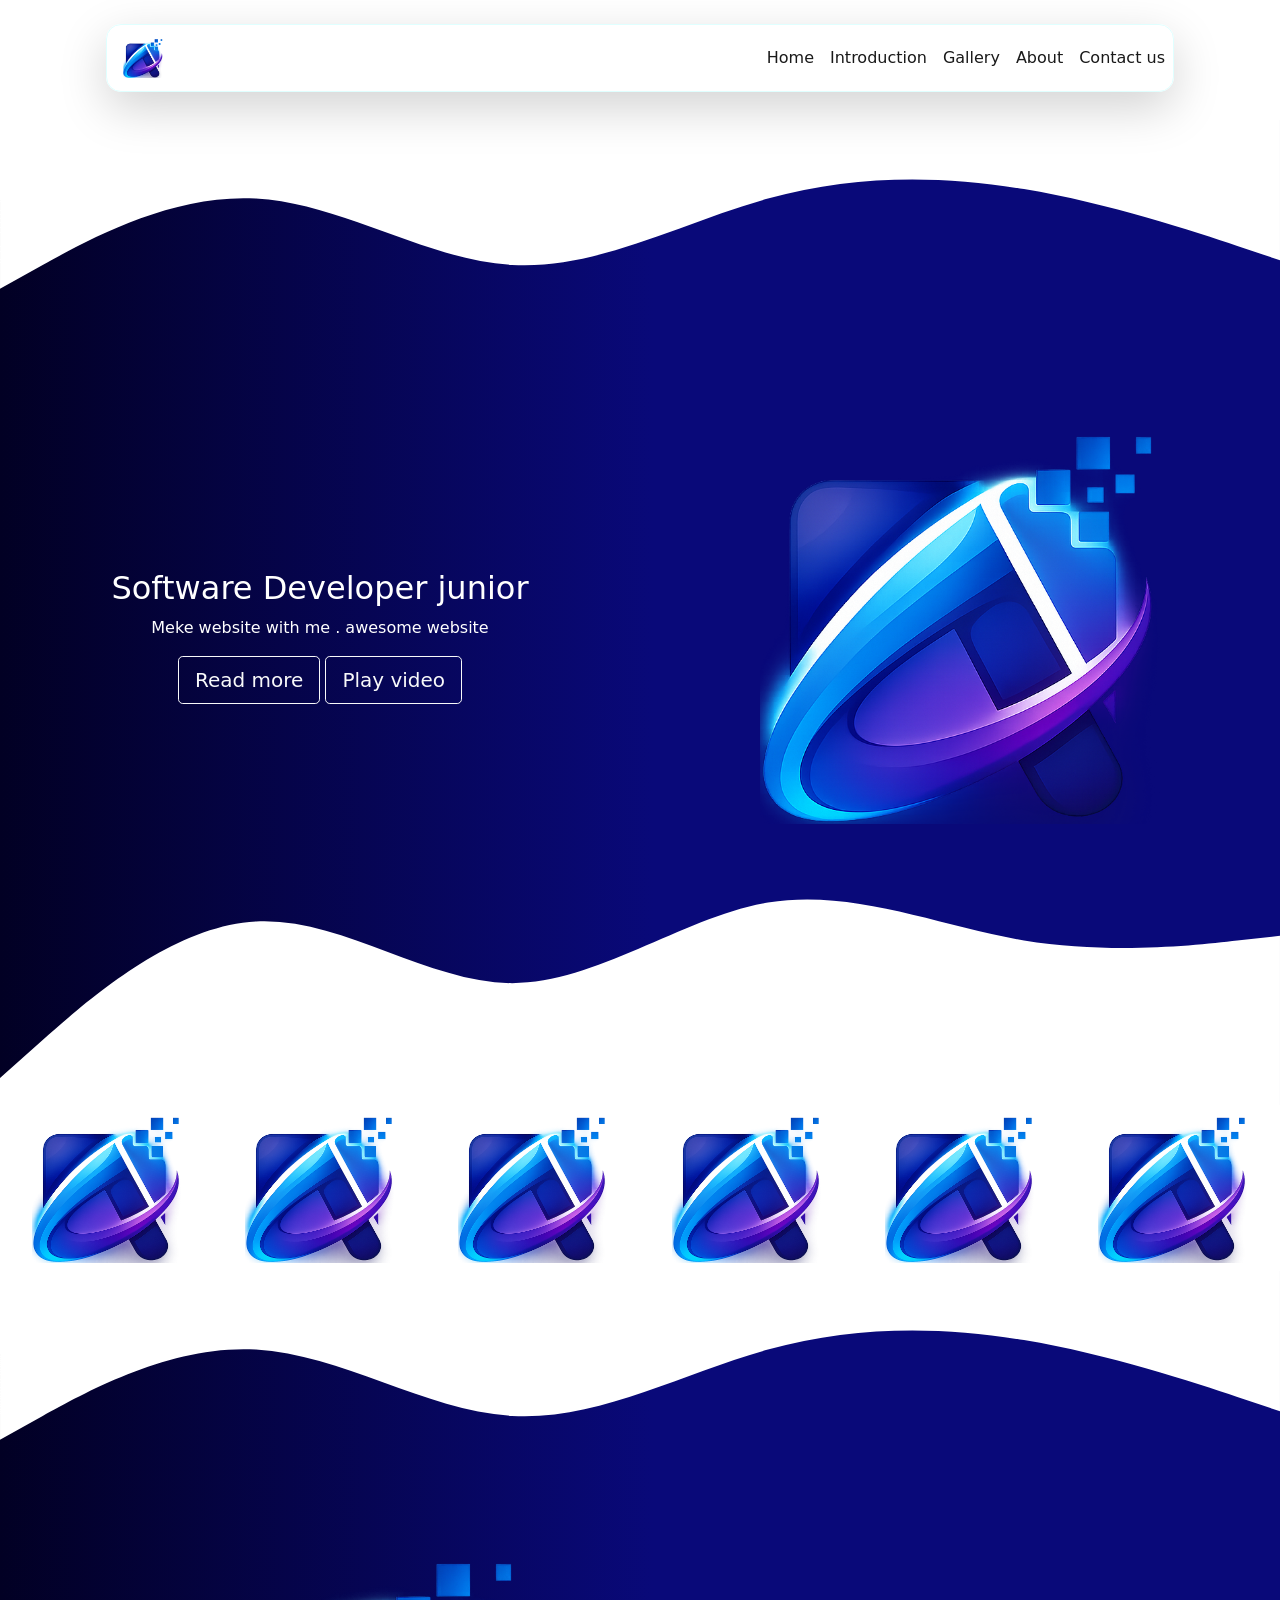
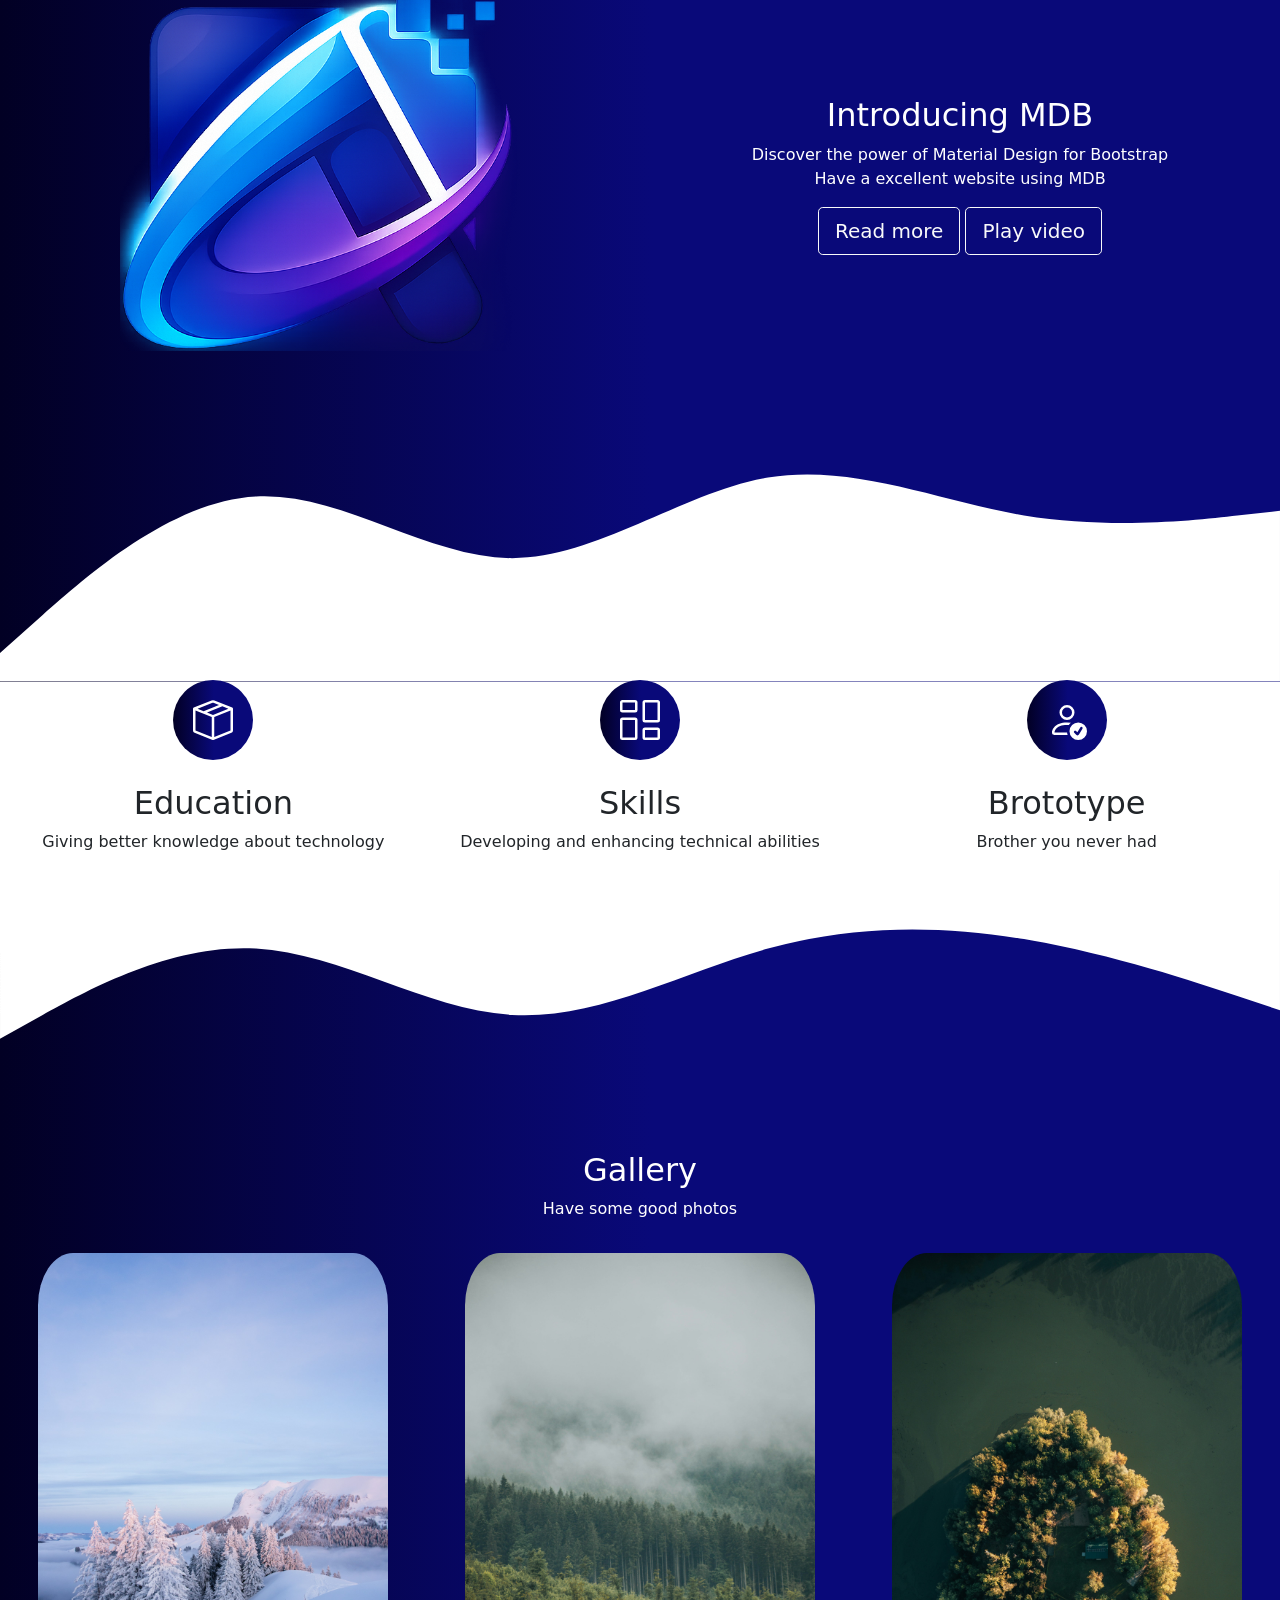
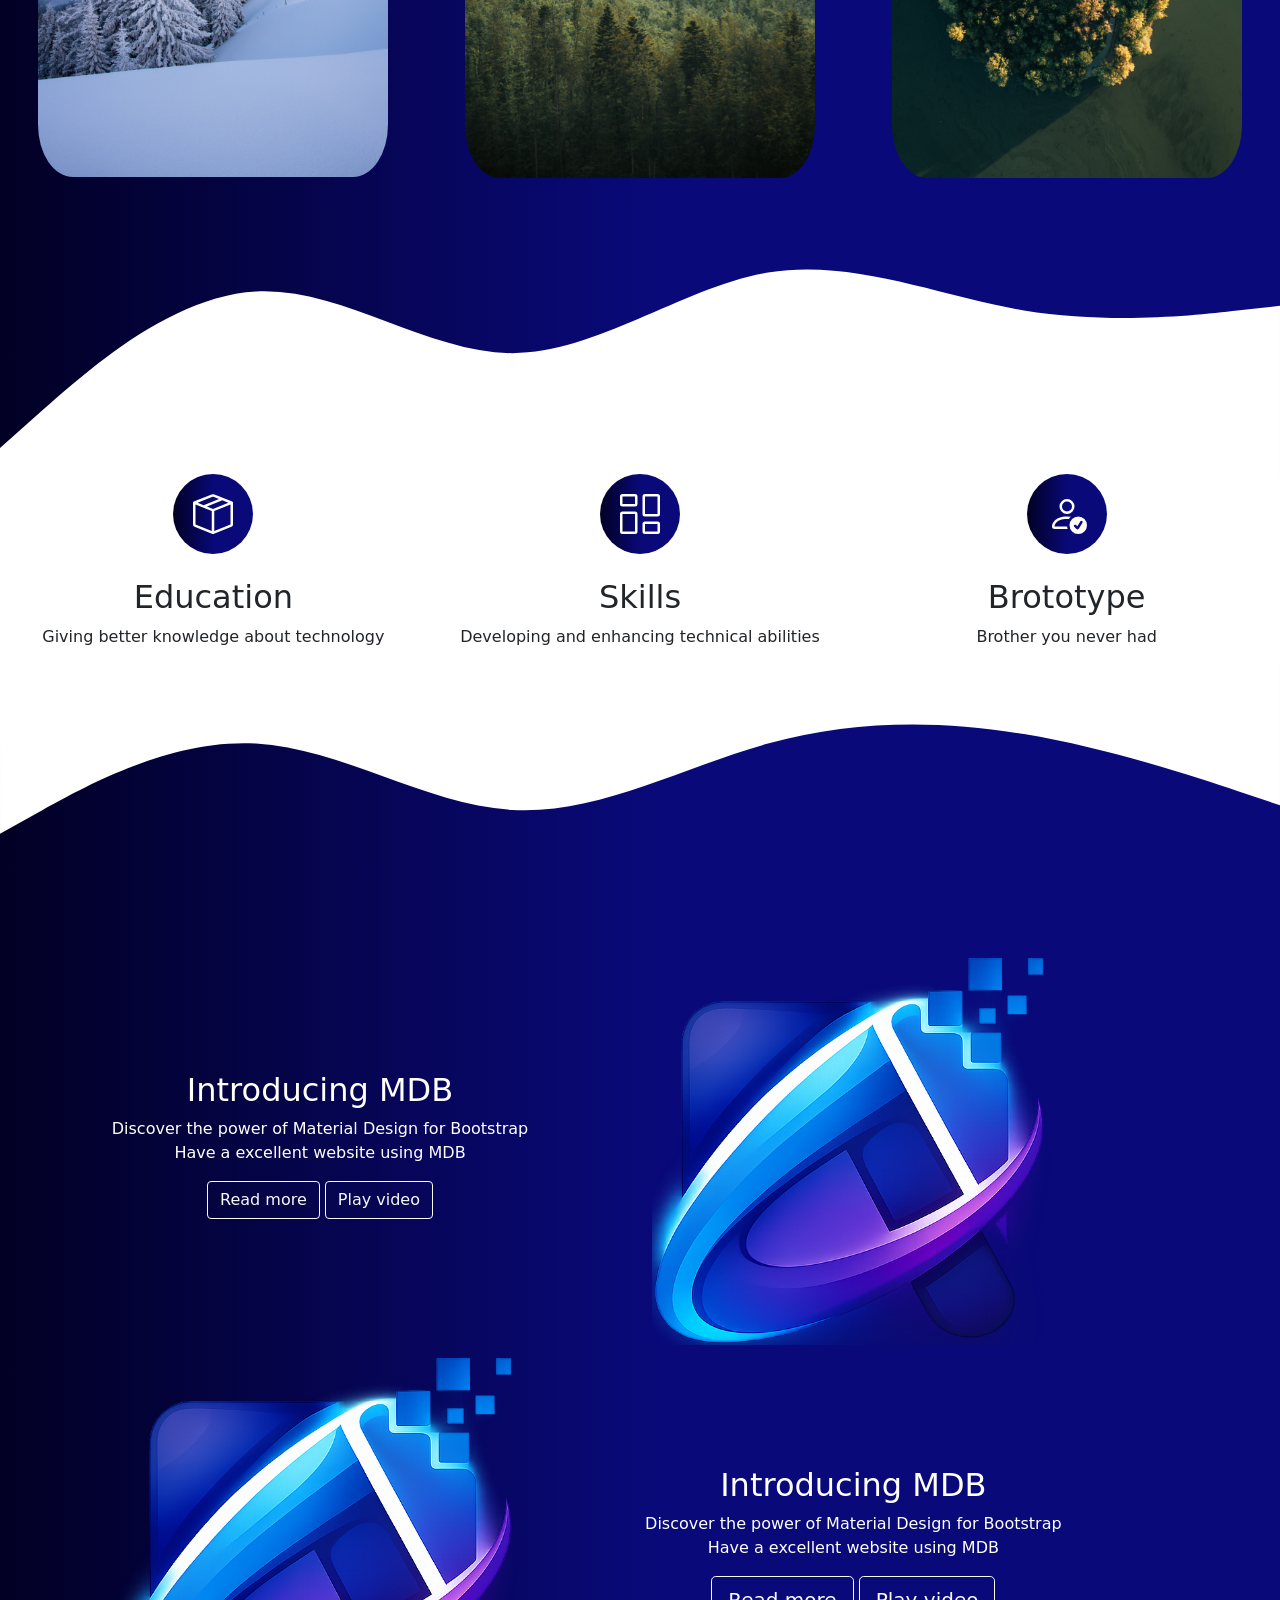
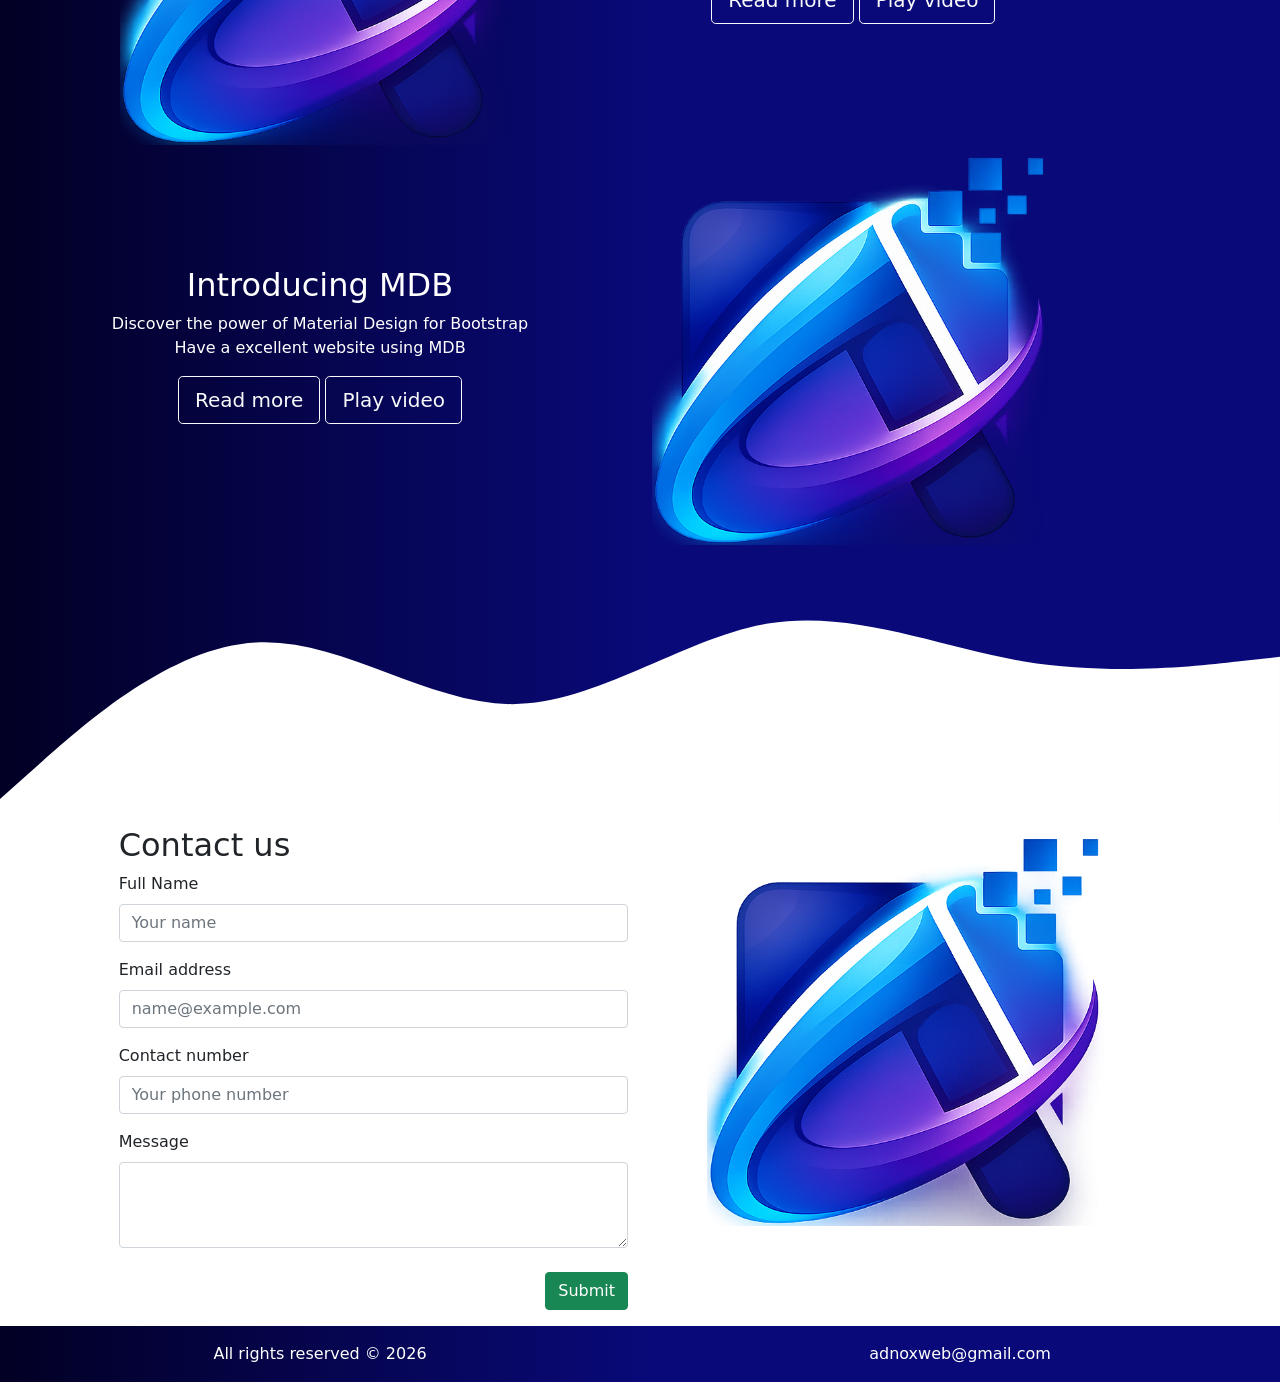
<file: index.html>
<!DOCTYPE html>
<html lang="en" style="scroll-behavior: smooth;">
<head>
    <meta charset="UTF-8">
    <meta name="viewport" content="width=device-width, initial-scale=1.0">
    <title>Portfolio</title>
    <link rel="stylesheet" href="css\bootstrap.min.css">
    <link rel="stylesheet" href="css/style.css">
        <script src="https://ajax.googleapis.com/ajax/libs/jquery/3.5.1/jquery.min.js"></script>

    <style>
     
      .nav-overlay {
        position: fixed;
        inset: 0;
        background: rgba(0, 0, 0, 0.95);
        display: flex;
        align-items: center;
        justify-content: center;
        opacity: 0;
        visibility: hidden;
        transition: opacity 0.35s ease, visibility 0.35s ease;
        z-index: 2000;
      }
      .nav-overlay.show {
        opacity: 1;
        visibility: visible;
      }
      .nav-overlay-close {
        position: absolute;
        top: 1rem;
        right: 1rem;
        color: #ffffff;
        background: transparent;
        border: none;
        font-size: 2rem;
        cursor: pointer;
        line-height: 1;
      }
      .nav-overlay-content {
        display: flex;
        flex-direction: column;
        align-items: center;
        gap: 1.5rem;
      }
      .nav-overlay-content a {
        color: #ffffff;
        text-decoration: none;
        text-transform: uppercase;
        letter-spacing: 0.2em;
        font-size: 2rem;
      }
      @media (max-width: 576px) {
        .nav-overlay-content a {
          font-size: 1.6rem;
        }
      }
    </style>
</head>

<body>


      <div class="container fixed-top " >
      <div class="row p-4">
        <div class="col-md-12 ">
           <nav class=" fixed navbar navbar-expand-lg navbar-light 
            shadow-lg back" style="border-radius: 15px; border: 1px solid lightcyan;"> 

    <a class="navbar-brand ps-3 d-flex">
      <img src="image/logo.png" width="40px" height="40px"></a>
    <button id="navToggle" class="navbar-toggler me-3" type="button"
     aria-label="Toggle navigation menu">
      <span class="navbar-toggler-icon  "></span>
    </button>
    <div class="collapse navbar-collapse justify-content-end" id="navbarNav">
      <ul class="navbar-nav">
        <li class="nav-item">
          <a class="nav-link active" aria-current="page" href="#home-section">Home</a>
        </li>
        <li class="nav-item">
          <a class="nav-link active" aria-current="page" href="#intro-section">Introduction</a>
        </li>
   <li class="nav-item">
          <a class="nav-link active" aria-current="page" href="#gallery-section">Gallery</a>
        </li>

       <li class="nav-item">
          <a class="nav-link active" aria-current="page" href="#about-section">About </a>
        </li>  
        <li class="nav-item">
          <a class="nav-link active" aria-current="page" href="#gform">Contact us</a>
        </li>               
      </ul>
    </div>
    </nav>
    <div id="navOverlay" class="nav-overlay" aria-hidden="true">
      <button id="navOverlayClose" class="nav-overlay-close" type="button" aria-label="Close menu">&times;</button>
      <div class="nav-overlay-content">
        <a href="#home-section">HOME</a>
        <a href="#intro-section">INTRODUCTION</a>
        <a href="#gallery-section">GALLERY</a>
        <a href="#about-section">ABOUT</a>
        <a href="#gform">CONTACT US</a>
      </div>
    </div>
    </div>
    </div>
  </div>
  
<br> <br> <br> <br> <br>
<header class="page-header gradient-2" >
  <section id="home-section">
        <svg class="b-white" xmlns="http://www.w3.org/2000/svg" viewBox="0 0 1440 320"><path fill="#ffffff" fill-opacity="1" d="M0,192L48,165.3C96,139,192,85,288,90.7C384,96,480,160,576,165.3C672,171,768,117,864,90.7C960,64,1056,64,1152,80C1248,96,1344,128,1392,144L1440,160L1440,0L1392,0C1344,0,1248,0,1152,0C1056,0,960,0,864,0C768,0,672,0,576,0C480,0,384,0,288,0C192,0,96,0,48,0L0,0Z"></path></svg>

    <div class="container-fluid">
        <div class="row align-items-center">
            <div class="col-md-6 text-center pt-5 text-white">
                <h2>Software Developer junior</h2>
                <p>Meke website with me . awesome website</p>
                <button class="btn btn-outline-light btn-lg ">Read more</button>
                <button class="btn btn-outline-light btn-lg ">Play video</button>
            </div>
            <div class="col-md-6 pt-4 img-center"><img src="image/logo.png" width="400px" height="300px" class="img-fluid d-block mx-auto" ></div>
        </div>
        </section>

    </div>
              <svg class="b-white" xmlns="http://www.w3.org/2000/svg" viewBox="0 0 1440 320"><path fill="#ffffff" fill-opacity="1" d="M0,288L48,245.3C96,203,192,117,288,112C384,107,480,181,576,181.3C672,181,768,107,864,90.7C960,75,1056,117,1152,133.3C1248,149,1344,139,1392,133.3L1440,128L1440,320L1392,320C1344,320,1248,320,1152,320C1056,320,960,320,864,320C768,320,672,320,576,320C480,320,384,320,288,320C192,320,96,320,48,320L0,320Z"></path></svg>

    
    
    
    </header>
<section class="companies" id="companies-section">
  
    <div class="container-fluid">
        <div class="row ">
            <span class="col-md-2 p-2 "><img src="image/logo.png" class="img-fluid d-block mx-auto" width="150" height="150" ></span>
            <span class="col-md-2 p-2 "><img src="image/logo.png" class="img-fluid d-block mx-auto" width="150" height="150" ></span>
            <span class="col-md-2 p-2 "><img src="image/logo.png" class="img-fluid d-block mx-auto" width="150" height="150" ></span>
            <span class="col-md-2 p-2 "><img src="image/logo.png" class="img-fluid d-block mx-auto" width="150" height="150" ></span>
            <span class="col-md-2 p-2 "><img src="image/logo.png" class="img-fluid d-block mx-auto" width="150" height="150" ></span>
            <span class="col-md-2 p-2 "><img src="image/logo.png" class="img-fluid d-block mx-auto" width="150" height="150" ></span>
            
        </div>
    </div>
</section>
<section class="gradient" id="intro-section">
        <svg class="b-white" xmlns="http://www.w3.org/2000/svg" viewBox="0 0 1440 320"><path fill="#ffffff" fill-opacity="1" d="M0,192L48,165.3C96,139,192,85,288,90.7C384,96,480,160,576,165.3C672,171,768,117,864,90.7C960,64,1056,64,1152,80C1248,96,1344,128,1392,144L1440,160L1440,0L1392,0C1344,0,1248,0,1152,0C1056,0,960,0,864,0C768,0,672,0,576,0C480,0,384,0,288,0C192,0,96,0,48,0L0,0Z"></path></svg>

  <div class="container-fluid">
    <div class="row align-items-center ">
      
     <div class="col-md-6  img-center pb-5  "><img src="image/logo.png" width="400px" height="300px" class="img-fluid d-block mx-auto " ></div>
     <div class="col-md-6 text-center text-white ">
      <h2>Introducing MDB</h2>
      <p>Discover the power of Material Design for Bootstrap <br>
      Have a excellent website using MDB</p>
      <button class="btn btn-outline-light btn-lg">Read more</button>
      <button class="btn btn-outline-light btn-lg">Play video</button>

    </div>
    </div>
  </div>
  </section>
          <svg class="b-white gradient-2" xmlns="http://www.w3.org/2000/svg" viewBox="0 0 1440 320"><path fill="#ffffff" fill-opacity="1" d="M0,288L48,245.3C96,203,192,117,288,112C384,107,480,181,576,181.3C672,181,768,107,864,90.7C960,75,1056,117,1152,133.3C1248,149,1344,139,1392,133.3L1440,128L1440,320L1392,320C1344,320,1248,320,1152,320C1056,320,960,320,864,320C768,320,672,320,576,320C480,320,384,320,288,320C192,320,96,320,48,320L0,320Z"></path></svg>


<section  >
  <div class="container-fluid ">
    <div class="row">
      <div class="col-md-4  text-center "><div class="icon gradient "><svg xmlns="http://www.w3.org/2000/svg" width="40" height="40" fill="currentColor" class="bi bi-box-seam" viewBox="0 0 16 16">
  <path d="M8.186 1.113a.5.5 0 0 0-.372 0L1.846 3.5l2.404.961L10.404 2zm3.564 1.426L5.596 5 8 5.961 14.154 3.5zm3.25 1.7-6.5 2.6v7.922l6.5-2.6V4.24zM7.5 14.762V6.838L1 4.239v7.923zM7.443.184a1.5 1.5 0 0 1 1.114 0l7.129 2.852A.5.5 0 0 1 16 3.5v8.662a1 1 0 0 1-.629.928l-7.185 2.874a.5.5 0 0 1-.372 0L.63 13.09a1 1 0 0 1-.63-.928V3.5a.5.5 0 0 1 .314-.464z"/>
</svg></div>
<br>
<br>
<h2>Education</h2>
<p>Giving better knowledge about technology</p>
</div>
      <div class="col-md-4 text-center ">
        <div class="icon gradient"><svg xmlns="http://www.w3.org/2000/svg" width="40" height="40" fill="currentColor" class="bi bi-columns-gap" viewBox="0 0 16 16">
  <path d="M6 1v3H1V1zM1 0a1 1 0 0 0-1 1v3a1 1 0 0 0 1 1h5a1 1 0 0 0 1-1V1a1 1 0 0 0-1-1zm14 12v3h-5v-3zm-5-1a1 1 0 0 0-1 1v3a1 1 0 0 0 1 1h5a1 1 0 0 0 1-1v-3a1 1 0 0 0-1-1zM6 8v7H1V8zM1 7a1 1 0 0 0-1 1v7a1 1 0 0 0 1 1h5a1 1 0 0 0 1-1V8a1 1 0 0 0-1-1zm14-6v7h-5V1zm-5-1a1 1 0 0 0-1 1v7a1 1 0 0 0 1 1h5a1 1 0 0 0 1-1V1a1 1 0 0 0-1-1z"/>
</svg></div>
<br>
<br>
<h2>Skills</h2>
<p>Developing and enhancing technical abilities</p>
      </div>
      <div class="col-md-4 text-center ">
        <div class="icon gradient "><svg xmlns="http://www.w3.org/2000/svg" width="40" height="40" fill="currentColor" class="bi bi-person-check" viewBox="0 0 16 16">
  <path d="M12.5 16a3.5 3.5 0 1 0 0-7 3.5 3.5 0 0 0 0 7m1.679-4.493-1.335 2.226a.75.75 0 0 1-1.174.144l-.774-.773a.5.5 0 0 1 .708-.708l.547.548 1.17-1.951a.5.5 0 1 1 .858.514M11 5a3 3 0 1 1-6 0 3 3 0 0 1 6 0M8 7a2 2 0 1 0 0-4 2 2 0 0 0 0 4"/>
  <path d="M8.256 14a4.5 4.5 0 0 1-.229-1.004H3c.001-.246.154-.986.832-1.664C4.484 10.68 5.711 10 8 10q.39 0 .74.025c.226-.341.496-.65.804-.918Q8.844 9.002 8 9c-5 0-6 3-6 4s1 1 1 1z"/>
</svg></div>
<br>
<br>
<h2>Brototype</h2>
<p>Brother you never had</p>
      </div>
    </div>
  </div>
  
</section>
<section class="gradient-2" id="gallery-section" >
                <svg class="b-white" xmlns="http://www.w3.org/2000/svg" viewBox="0 0 1440 320"><path fill="#ffffff" fill-opacity="1" d="M0,192L48,165.3C96,139,192,85,288,90.7C384,96,480,160,576,165.3C672,171,768,117,864,90.7C960,64,1056,64,1152,80C1248,96,1344,128,1392,144L1440,160L1440,0L1392,0C1344,0,1248,0,1152,0C1056,0,960,0,864,0C768,0,672,0,576,0C480,0,384,0,288,0C192,0,96,0,48,0L0,0Z"></path></svg>


  
  <div class="container-fluid  text-white" >
    
    <div class="row">

      <div class="col-md-12 text-center">
        <h2>Gallery</h2>
        <p>Have some good photos</p>
      </div>
    </div>
    <div class="row  text-center" ">
      <div class="col-md-4 p-3 "><img src="marsumilae-UYUmAFfHh-o-unsplash.jpg" width="350" height="500" class="img-fluid radii"></div>
      <div class="col-md-4 p-3" ><img src="oleksii-rozanov-_bN1UXyRSj0-unsplash.jpg" width="350" height="500" class="img-fluid radii"></div>
      <div class="col-md-4 p-3"><img src="erik-fabian-Hwqc8Mv0KPM-unsplash (1).jpg" width="350" height="400" class="img-fluid radii"></div>
    </div>
  </div>
  </section>
  <section id="about-section"  >
 <svg class=" gradient-2  b-white" xmlns="http://www.w3.org/2000/svg" viewBox="0 0 1440 320"><path fill="#ffffff" fill-opacity="1" d="M0,288L48,245.3C96,203,192,117,288,112C384,107,480,181,576,181.3C672,181,768,107,864,90.7C960,75,1056,117,1152,133.3C1248,149,1344,139,1392,133.3L1440,128L1440,320L1392,320C1344,320,1248,320,1152,320C1056,320,960,320,864,320C768,320,672,320,576,320C480,320,384,320,288,320C192,320,96,320,48,320L0,320Z"></path></svg>

  <div class="container-fluid ">
    <div class="row">
      <div class="col-md-4  text-center "><div class="icon gradient "><svg xmlns="http://www.w3.org/2000/svg" width="40" height="40" fill="currentColor" class="bi bi-box-seam" viewBox="0 0 16 16">
  <path d="M8.186 1.113a.5.5 0 0 0-.372 0L1.846 3.5l2.404.961L10.404 2zm3.564 1.426L5.596 5 8 5.961 14.154 3.5zm3.25 1.7-6.5 2.6v7.922l6.5-2.6V4.24zM7.5 14.762V6.838L1 4.239v7.923zM7.443.184a1.5 1.5 0 0 1 1.114 0l7.129 2.852A.5.5 0 0 1 16 3.5v8.662a1 1 0 0 1-.629.928l-7.185 2.874a.5.5 0 0 1-.372 0L.63 13.09a1 1 0 0 1-.63-.928V3.5a.5.5 0 0 1 .314-.464z"/>
</svg></div>
<br>
<br>
<h2>Education</h2>
<p>Giving better knowledge about technology</p>
</div>
      <div class="col-md-4 text-center ">
        <div class="icon gradient"><svg xmlns="http://www.w3.org/2000/svg" width="40" height="40" fill="currentColor" class="bi bi-columns-gap" viewBox="0 0 16 16">
  <path d="M6 1v3H1V1zM1 0a1 1 0 0 0-1 1v3a1 1 0 0 0 1 1h5a1 1 0 0 0 1-1V1a1 1 0 0 0-1-1zm14 12v3h-5v-3zm-5-1a1 1 0 0 0-1 1v3a1 1 0 0 0 1 1h5a1 1 0 0 0 1-1v-3a1 1 0 0 0-1-1zM6 8v7H1V8zM1 7a1 1 0 0 0-1 1v7a1 1 0 0 0 1 1h5a1 1 0 0 0 1-1V8a1 1 0 0 0-1-1zm14-6v7h-5V1zm-5-1a1 1 0 0 0-1 1v7a1 1 0 0 0 1 1h5a1 1 0 0 0 1-1V1a1 1 0 0 0-1-1z"/>
</svg></div>
<br>
<br>
<h2>Skills</h2>
<p>Developing and enhancing technical abilities</p>
      </div>
      <div class="col-md-4 text-center ">
        <div class="icon gradient "><svg xmlns="http://www.w3.org/2000/svg" width="40" height="40" fill="currentColor" class="bi bi-person-check" viewBox="0 0 16 16">
  <path d="M12.5 16a3.5 3.5 0 1 0 0-7 3.5 3.5 0 0 0 0 7m1.679-4.493-1.335 2.226a.75.75 0 0 1-1.174.144l-.774-.773a.5.5 0 0 1 .708-.708l.547.548 1.17-1.951a.5.5 0 1 1 .858.514M11 5a3 3 0 1 1-6 0 3 3 0 0 1 6 0M8 7a2 2 0 1 0 0-4 2 2 0 0 0 0 4"/>
  <path d="M8.256 14a4.5 4.5 0 0 1-.229-1.004H3c.001-.246.154-.986.832-1.664C4.484 10.68 5.711 10 8 10q.39 0 .74.025c.226-.341.496-.65.804-.918Q8.844 9.002 8 9c-5 0-6 3-6 4s1 1 1 1z"/>
</svg></div>
<br>
<br>
<h2>Brototype</h2>
<p>Brother you never had</p>
      </div>
    </div>
  </div>
  
</section>

<section  class="gradient  text-white" >
  <div id="final-section">
          <svg class="b-white" xmlns="http://www.w3.org/2000/svg" viewBox="0 0 1440 320"><path fill="#ffffff" fill-opacity="1" d="M0,192L48,165.3C96,139,192,85,288,90.7C384,96,480,160,576,165.3C672,171,768,117,864,90.7C960,64,1056,64,1152,80C1248,96,1344,128,1392,144L1440,160L1440,0L1392,0C1344,0,1248,0,1152,0C1056,0,960,0,864,0C768,0,672,0,576,0C480,0,384,0,288,0C192,0,96,0,48,0L0,0Z"></path></svg>

  <div class="container-fluid ">
    <div class="row d-flex justify-content-center align-items-center  ">
      <div class="col-md-6 text-center">  <h2>Introducing MDB</h2>
      <p>Discover the power of Material Design for Bootstrap <br>
      Have a excellent website using MDB</p>
      <button class="btn btn-outline-light ">Read more</button>
      <button class="btn btn-outline-light">Play video</button></div>
      <div class="col-md-6  "><img src="image/logo.png" class="img-fluid" alt="" width="400px" height="300px"></div>
      <div class="col-md-4 text-center"><img src="image/logo.png" class="img-fluid " alt="" width="400px" height="300px"></div>
      <div class="col-md-6 text-center">  <h2>Introducing MDB</h2>
      <p>Discover the power of Material Design for Bootstrap <br>
      Have a excellent website using MDB</p>
      <button class="btn btn-outline-light btn-lg">Read more</button>
      <button class="btn btn-outline-light btn-lg">Play video</button>
    </div>

      <div class="col-md-6 text-center    ">  <h2>Introducing MDB</h2>
      <p>Discover the power of Material Design for Bootstrap <br>
      Have a excellent website using MDB</p>
      <button class="btn btn-outline-light btn-lg">Read more</button>
      <button class="btn btn-outline-light btn-lg">Play video</button>
    </div>

      <div class="col-md-6"><img src="image/logo.png" class="img-fluid" alt="" width="400px" height="300px">
      </div>
    </div>
  </div>
  </div>
              <svg class="b-white" xmlns="http://www.w3.org/2000/svg" viewBox="0 0 1440 320"><path fill="#ffffff" fill-opacity="1" d="M0,288L48,245.3C96,203,192,117,288,112C384,107,480,181,576,181.3C672,181,768,107,864,90.7C960,75,1056,117,1152,133.3C1248,149,1344,139,1392,133.3L1440,128L1440,320L1392,320C1344,320,1248,320,1152,320C1056,320,960,320,864,320C768,320,672,320,576,320C480,320,384,320,288,320C192,320,96,320,48,320L0,320Z"></path></svg>

</section>

<form id="gform" method="post">
  <div class="container-fluid ">
    <div class="row justify-content-center ">
      <div class="col-md-5">
        <h2>Contact us</h2>
        <div class="mb-3">
  <label for="nameInput" class="form-label">Full Name</label>
  <input type="text" class="form-control" id="nameInput" name="name" placeholder="Your name" required>
</div>
        <div class="mb-3">
  <label for="emailInput" class="form-label">Email address</label>
  <input type="email" class="form-control" id="emailInput" name="email" placeholder="name@example.com" required>
</div>
        <div class="mb-3">
  <label for="numberInput" class="form-label">Contact number</label>
  <input type="tel" class="form-control" id="numberInput" name="number" placeholder="Your phone number" required>
</div>

<div class="mb-3">
  <label for="messageInput" class="form-label">Message</label>
  <textarea class="form-control" id="messageInput" name="message" rows="3" required></textarea>
  <br>
  <div class="text-end">
              <input class="btn btn-success" type="submit" value="Submit">
  </div>
    </form>


</div>
      </div>
      <div class="col-md-5 text-center"><img src="image/logo.png" class="img-fluid don" alt="" width="400px" height="300px"></div>
    </div>
  </div>


<footer class="text-center gradient-2 pt-3">
  <div class="container-fluid  ">
    <div class="row">
      <div class="col-md-6 text-white text-center">
        <p>All rights reserved &copy; 2026 </p>
      </div>
      <div class="col-md-6 text-white text-center">
        <p>adnoxweb@gmail.com</p>
      </div>
    </div>
  </div>
</footer>
    <script>
      // Handle Contact Form Submission
      document.getElementById('gform').addEventListener('submit', function(e) {
        e.preventDefault();

        // Google Apps Script Web App URL - REPLACE WITH YOUR ACTUAL URL
        const scriptURL = 'https://script.google.com/macros/s/AKfycbwYDt8dbgh5EjqYXrS60HFyvKs0gOSrO7KcsUB6_gssmmHN4HKjn4akryPg7KM2z866fw/exec';

        // Get form data
        const formData = new FormData(this);

        // Convert FormData to object for debugging
        const data = {
          name: formData.get('name'),
          email: formData.get('email'),
          number: formData.get('number'),
          message: formData.get('message')
        };

        console.log('Sending data:', data);

        // Send data using fetch
        fetch(scriptURL, {
          method: 'POST',
          body: formData
        })
        .then(response => {
          console.log('Response:', response);
          alert('✓ Success! Your message has been sent.');
          document.getElementById('gform').reset();
        })
        .catch(error => {
          console.error('Error:', error);
          alert('✗ Error! Please try again.');
        });
      });
    </script>

    <script>
      document.addEventListener('DOMContentLoaded', function() {
        const navToggle = document.getElementById('navToggle');
        const navLinks = document.getElementById('navbarNav');
        const navLinkItems = navLinks.querySelectorAll('a');

        navLinkItems.forEach(function(link) {
          link.addEventListener('click', function() {
            const collapseInstance = bootstrap.Collapse.getInstance(navLinks);
            if (collapseInstance) {
              collapseInstance.hide();
            }
            navToggle.classList.remove('active');
            navToggle.setAttribute('aria-expanded', 'false');
          });
        });

        navLinks.addEventListener('shown.bs.collapse', function() {
          navToggle.classList.add('active');
          navToggle.setAttribute('aria-expanded', 'true');
        });

        navLinks.addEventListener('hidden.bs.collapse', function() {
          navToggle.classList.remove('active');
          navToggle.setAttribute('aria-expanded', 'false');
        });
      });
    </script>
    <script>
      window.addEventListener("scroll", function () {
  const homeSection = document.getElementById("home-section");
  const navbar = document.querySelector(".navbar");

  const sectionTop = homeSection.offsetTop;
  const sectionHeight = homeSection.offsetHeight;
  const scrollY = window.scrollY;

  if (scrollY >= sectionTop && scrollY < sectionTop + sectionHeight) {
    navbar.classList.add("active-home");
  } else {
    navbar.classList.remove("active-home");
  }
});

      window.addEventListener("scroll", function () {
  const introSection = document.getElementById("intro-section");
  const navbar = document.querySelector(".navbar");

  const sectionTop = introSection.offsetTop;
  const sectionHeight = introSection.offsetHeight;
  const scrollY = window.scrollY;

  if (scrollY >= sectionTop && scrollY < sectionTop + sectionHeight) {
    navbar.classList.add("active-intro");
  } else {
    navbar.classList.remove("active-intro");
  }
});

      window.addEventListener("scroll", function () {
  const gallerySection = document.getElementById("gallery-section");
  const navbar = document.querySelector(".navbar");

  const sectionTop = gallerySection.offsetTop;
  const sectionHeight = gallerySection.offsetHeight;
  const scrollY = window.scrollY;

  if (scrollY >= sectionTop && scrollY < sectionTop + sectionHeight) {
    navbar.classList.add("active-gallery");
  } else {
    navbar.classList.remove("active-gallery");
  }
});

      window.addEventListener("scroll", function () {
  const finalSection = document.getElementById("final-section");
  const navbar = document.querySelector(".navbar");

  const sectionTop = finalSection.offsetTop;
  const sectionHeight = finalSection.offsetHeight;
  const scrollY = window.scrollY;

  if (scrollY >= sectionTop && scrollY < sectionTop + sectionHeight) {
    navbar.classList.add("active-final");
  } else {
    navbar.classList.remove("active-final");
  }
});

    const navOverlay = document.getElementById('navOverlay');
    const navOverlayClose = document.getElementById('navOverlayClose');
    const navToggleBtn = document.getElementById('navToggle');
    const overlayLinks = navOverlay.querySelectorAll('a');

    const openOverlay = () => {
      navOverlay.classList.add('show');
      navOverlay.setAttribute('aria-hidden', 'false');
    };

    const closeOverlay = () => {
      navOverlay.classList.remove('show');
      navOverlay.setAttribute('aria-hidden', 'true');
    };

    navToggleBtn.addEventListener('click', function (event) {
      event.preventDefault();
      openOverlay();
    });

    navOverlayClose.addEventListener('click', closeOverlay);
    overlayLinks.forEach((link) => link.addEventListener('click', closeOverlay));
    </script>
    
    <script src="https://cdn.jsdelivr.net/npm/bootstrap@5.3.0/dist/js/bootstrap.bundle.min.js"></script>

</body>
</html>
</file>
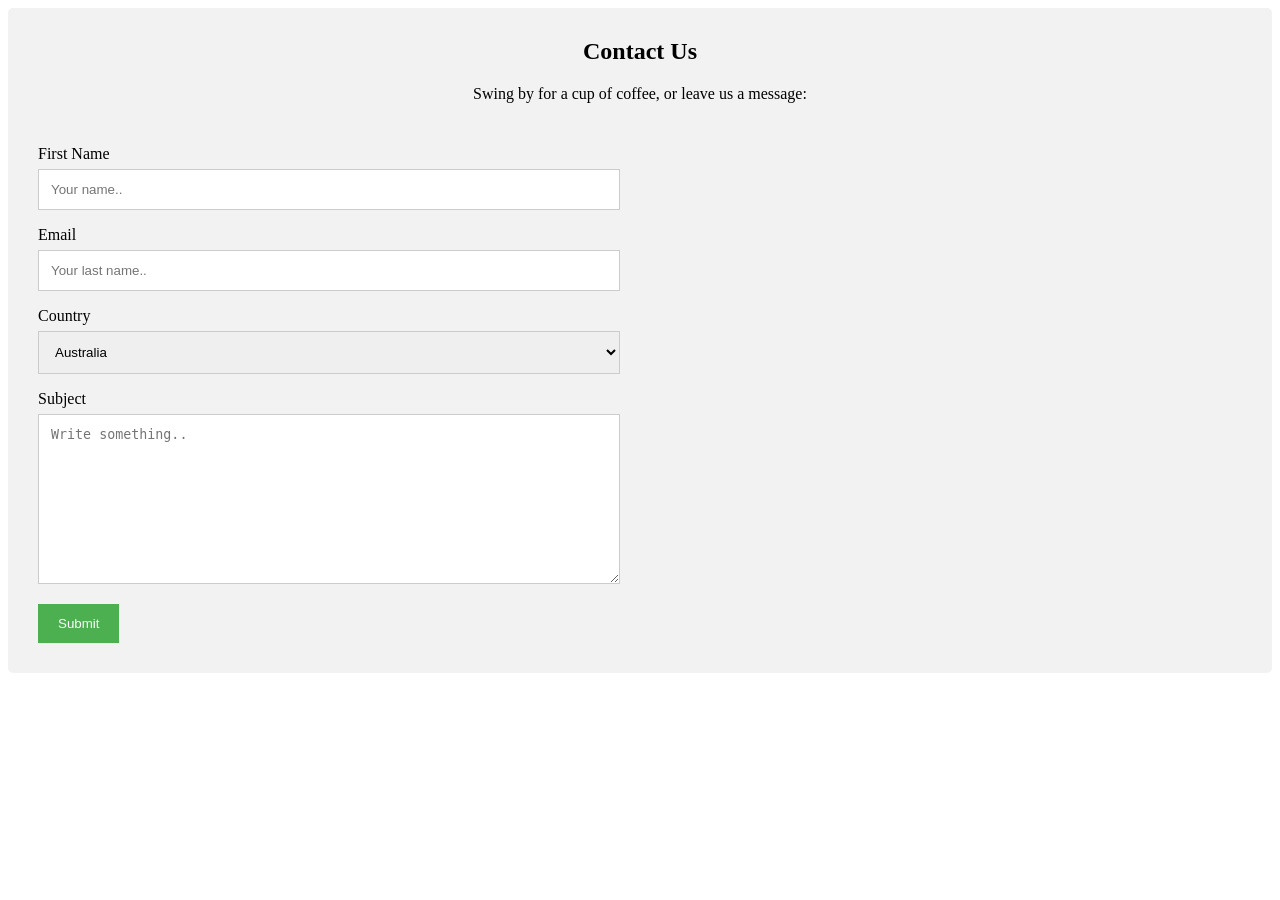
<file: form.html>
<!DOCTYPE html>
<html lang="en">
<head>
    <meta charset="UTF-8">
    <meta name="viewport" content="width=device-width, initial-scale=1.0">
    <link rel="stylesheet" href="stylee.css">
    <script src="https://ajax.googleapis.com/ajax/libs/jquery/3.5.1/jquery.min.js"></script>
    <title>Document</title>
</head>
<body>
    <div class="container">
        <div style="text-align:center">
          <h2>Contact Us</h2>
          <p>Swing by for a cup of coffee, or leave us a message:</p>
        </div>
        <div class="row">
          
          <div class="column">
            <form id="submit-form" action="">
              <label for="fname">First Name</label>
              <input type="text" id="fname" name="name" placeholder="Your name..">
              <label for="lname">Email</label>
              <input type="text" id="lname" name="email" placeholder="Your last name..">
              <label for="country">Country</label>
              <select id="country" name="color">
                <option value="australia">Australia</option>
                <option value="canada">Canada</option>
                <option value="usa">USA</option>
              </select>
              <label for="subject">Subject</label>
              <textarea id="subject" name="message" placeholder="Write something.." style="height:170px"></textarea>
              <input type="submit" value="Submit">
            </form>
          </div>
          <div class="column">
            
          </div>
        </div>
      </div>
      <script>
        $("#submit-form").submit((e)=>{
            e.preventDefault()
            $.ajax({
                url:"https://script.google.com/macros/s/AKfycbz63dGNa3bW7-M0hVa-2h_7fq5FkKOvfvhWjJaz9iMoUDz2RKuMo6IC-fZNzyw0D8rM/exec",
                data:$("#submit-form").serialize(),
                method:"post",
                success:function (response){
                    alert("Form submitted successfully")
                    window.location.reload()
                    //window.location.href="https://google.com"
                },
                error:function (err){
                    alert("Something Error")
    
                }
            })
        })
    </script>
</body>
</html>
</file>
<file: css/style.css>
html,
body{
    height: 100%;
    font-size: 1rem;
}
.gradient{
background: #020024;
background: linear-gradient(90deg, rgba(2, 0, 36, 1) 0%, rgba(9, 9, 121, 1) 51%);
}
.gradient-2{
background: #020024;
background: linear-gradient(90deg, rgba(2, 0, 36, 1) 0%, rgba(9, 9, 121, 1) 51%);
}


.c-white{
 color: white;
 margin-bottom: 3px;
 margin-top: -2px  ;
 

 

}

.b-white{
 color: white;
 margin-bottom: -2px;
 margin-top: -2px  ;

}
.icon{
    color: white;
    border-radius: 100%;
    height: 5rem;
    width: 5rem;
    justify-content: center;
    align-items: center;
    display: inline-flex;
}
.radii{
    border-radius: 10%;
}
.don{
    padding-bottom: 25px;
}
.back{
    backdrop-filter: blur(10px);

}

@media (max-width: 991.98px) {
  .navbar-toggler {
    border: none;
    width: 44px;
    height: 44px;
    position: relative;
    z-index: 1100;
  }

  .navbar-toggler-icon {
    display: block;
    position: relative;
    width: 26px;
    height: 2px;
    background-image: none;
    background-color: black;
    transition: transform 0.25s ease, background-color 0.25s ease;
  }

  .navbar-toggler-icon::before,
  .navbar-toggler-icon::after {
    content: "";
    position: absolute;
    left: 0;
    width: 26px;
    height: 2px;
    background-color: black;
    transition: transform 0.25s ease, top 0.25s ease, bottom 0.25s ease;
  }
  

  .navbar-toggler-icon::before {
    top: -8px;
  }

  .navbar-toggler-icon::after {
    bottom: -8px;
    background: black;
  }

  .navbar-toggler.active .navbar-toggler-icon {
    background-color: transparent;
  }

  .navbar-toggler.active .navbar-toggler-icon::before {
    background-color: white;
    transform: translateY(8px) rotate(45deg);
  }

  .navbar-toggler.active .navbar-toggler-icon::after {
    background-color: white;
    transform: translateY(-8px) rotate(-45deg);
  }

  .navbar-collapse {
    position: fixed;
    inset: 0;
    background: rgba(0, 0, 0, 0.96);
    padding-top: 5rem;
    visibility: hidden;
    opacity: 0;
    transform: translateY(-10px);
    transition: transform 0.25s ease, opacity 0.25s ease, visibility 0.25s ease;
    z-index: 1050;
  }

  .navbar-collapse.show {
    visibility: visible;
    opacity: 1;
    transform: translateY(0);
  }

  .navbar-nav {
    flex-direction: column;
    align-items: center;
    gap: 1.5rem;
    margin-top: 2rem;
  }

  .navbar-nav .nav-link {
    color: #fff !important;
    font-size: 1.35rem;
    font-weight: 600;
    letter-spacing: 0.25em;
    text-transform: uppercase;
  }
}
.navbar.active-home .nav-link {
  color: white !important;
}

.navbar.active-intro .nav-link {
  color: white !important;
}

.navbar.active-gallery .nav-link {
  color: white !important;
}
.navbar.active-final .nav-link {
  color: white !important;
}
.adnox{
  padding-top: 10px;
  padding-left: 15px;

}

/* Dark Mode Toggle Button */
.theme-toggle {
  position: fixed;
  bottom: 20px;
  right: 20px;
  width: 56px;
  height: 56px;
  border-radius: 50%;
  background: linear-gradient(135deg, #667eea 0%, #764ba2 100%);
  border: none;
  cursor: pointer;
  display: flex;
  align-items: center;
  justify-content: center;
  box-shadow: 0 4px 15px rgba(0, 0, 0, 0.2);
  transition: all 0.3s ease;
  z-index: 999;
  color: white;
}

.theme-toggle:hover {
  transform: scale(1.1);
  box-shadow: 0 6px 20px rgba(0, 0, 0, 0.3);
}

.theme-toggle:active {
  transform: scale(0.95);
}

.theme-toggle svg {
  width: 28px;
  height: 28px;
  stroke: white;
  fill: white;
}

.theme-toggle .sun-icon {
  display: block;
  transition: opacity 0.3s ease, transform 0.3s ease;
}

.theme-toggle .moon-icon {
  display: none;
  position: absolute;
  transition: opacity 0.3s ease, transform 0.3s ease;
}

.theme-toggle.dark .sun-icon {
  display: none;
}

.theme-toggle.dark .moon-icon {
  display: block;
}

/* Dark Mode Styles */
body.dark-mode {
  background-color: #121212 !important;
  color: #ffffff !important;
  transition: background-color 0.3s ease, color 0.3s ease;
}

body.dark-mode * {
  color: #ffffff !important;
}

body.dark-mode section {
  background-color: #121212 !important;
}

body.dark-mode .gradient,
body.dark-mode .gradient-2 {
  background: #121212 !important;
}

body.dark-mode .navbar {
  background-color: rgba(18, 18, 18, 0.9) !important;
  backdrop-filter: blur(10px);
}

body.dark-mode .navbar-toggler-icon,
body.dark-mode .navbar-toggler-icon::before,
body.dark-mode .navbar-toggler-icon::after {
  background-color: white !important;
}

body.dark-mode .form-control {
  background-color: #2a2a2a !important;
  color: #ffffff !important;
  border-color: #404040 !important;
}

body.dark-mode .form-control::placeholder {
  color: #cccccc !important;
}

body.dark-mode .form-label {
  color: #ffffff !important;
}

body.dark-mode .btn-outline-light {
  color: #ffffff !important;
  border-color: #ffffff !important;
}

body.dark-mode .btn-outline-light:hover {
  background-color: #ffffff !important;
  color: #121212 !important;
}

body.dark-mode .text-white {
  color: #ffffff !important;
}

body.dark-mode .b-white {
  color: #ffffff !important;
}

body.dark-mode .icon {
  background-color: #2a2a2a !important;
}

body.dark-mode h1,
body.dark-mode h2,
body.dark-mode h3,
body.dark-mode h4,
body.dark-mode h5,
body.dark-mode h6,
body.dark-mode p,
body.dark-mode span,
body.dark-mode div,
body.dark-mode a {
  color: #ffffff !important;
}

body.dark-mode .nav-link {
  color: #ffffff !important;
}

@media (max-width: 576px) {
  .theme-toggle {
    bottom: 20px;
    right: 20px;
    width: 48px;
    height: 48px;
  }

  .theme-toggle svg {
    width: 24px;
    height: 24px;
  }
}
</file>
<file: stylee.css>
* {
    box-sizing: border-box;
  }
  
  /* Style inputs */
  input[type=text], select, textarea {
    width: 100%;
    padding: 12px;
    border: 1px solid #ccc;
    margin-top: 6px;
    margin-bottom: 16px;
    resize: vertical;
  }
  
  input[type=submit] {
    background-color: #4CAF50;
    color: white;
    padding: 12px 20px;
    border: none;
    cursor: pointer;
  }
  
  input[type=submit]:hover {
    background-color: #45a049;
  }
  
  /* Style the container/contact section */
  .container {
    border-radius: 5px;
    background-color: #f2f2f2;
    padding: 10px;
  }
  
  /* Create two columns that float next to eachother */
  .column {
    float: left;
    width: 50%;
    margin-top: 6px;
    padding: 20px;
  }
  
  /* Clear floats after the columns */
  .row:after {
    content: "";
    display: table;
    clear: both;
  }
  
  /* Responsive layout - when the screen is less than 600px wide, make the two columns stack on top of each other instead of next to each other */
  @media screen and (max-width: 600px) {
    .column, input[type=submit] {
      width: 100%;
      margin-top: 0;
    }
  }
</file>
